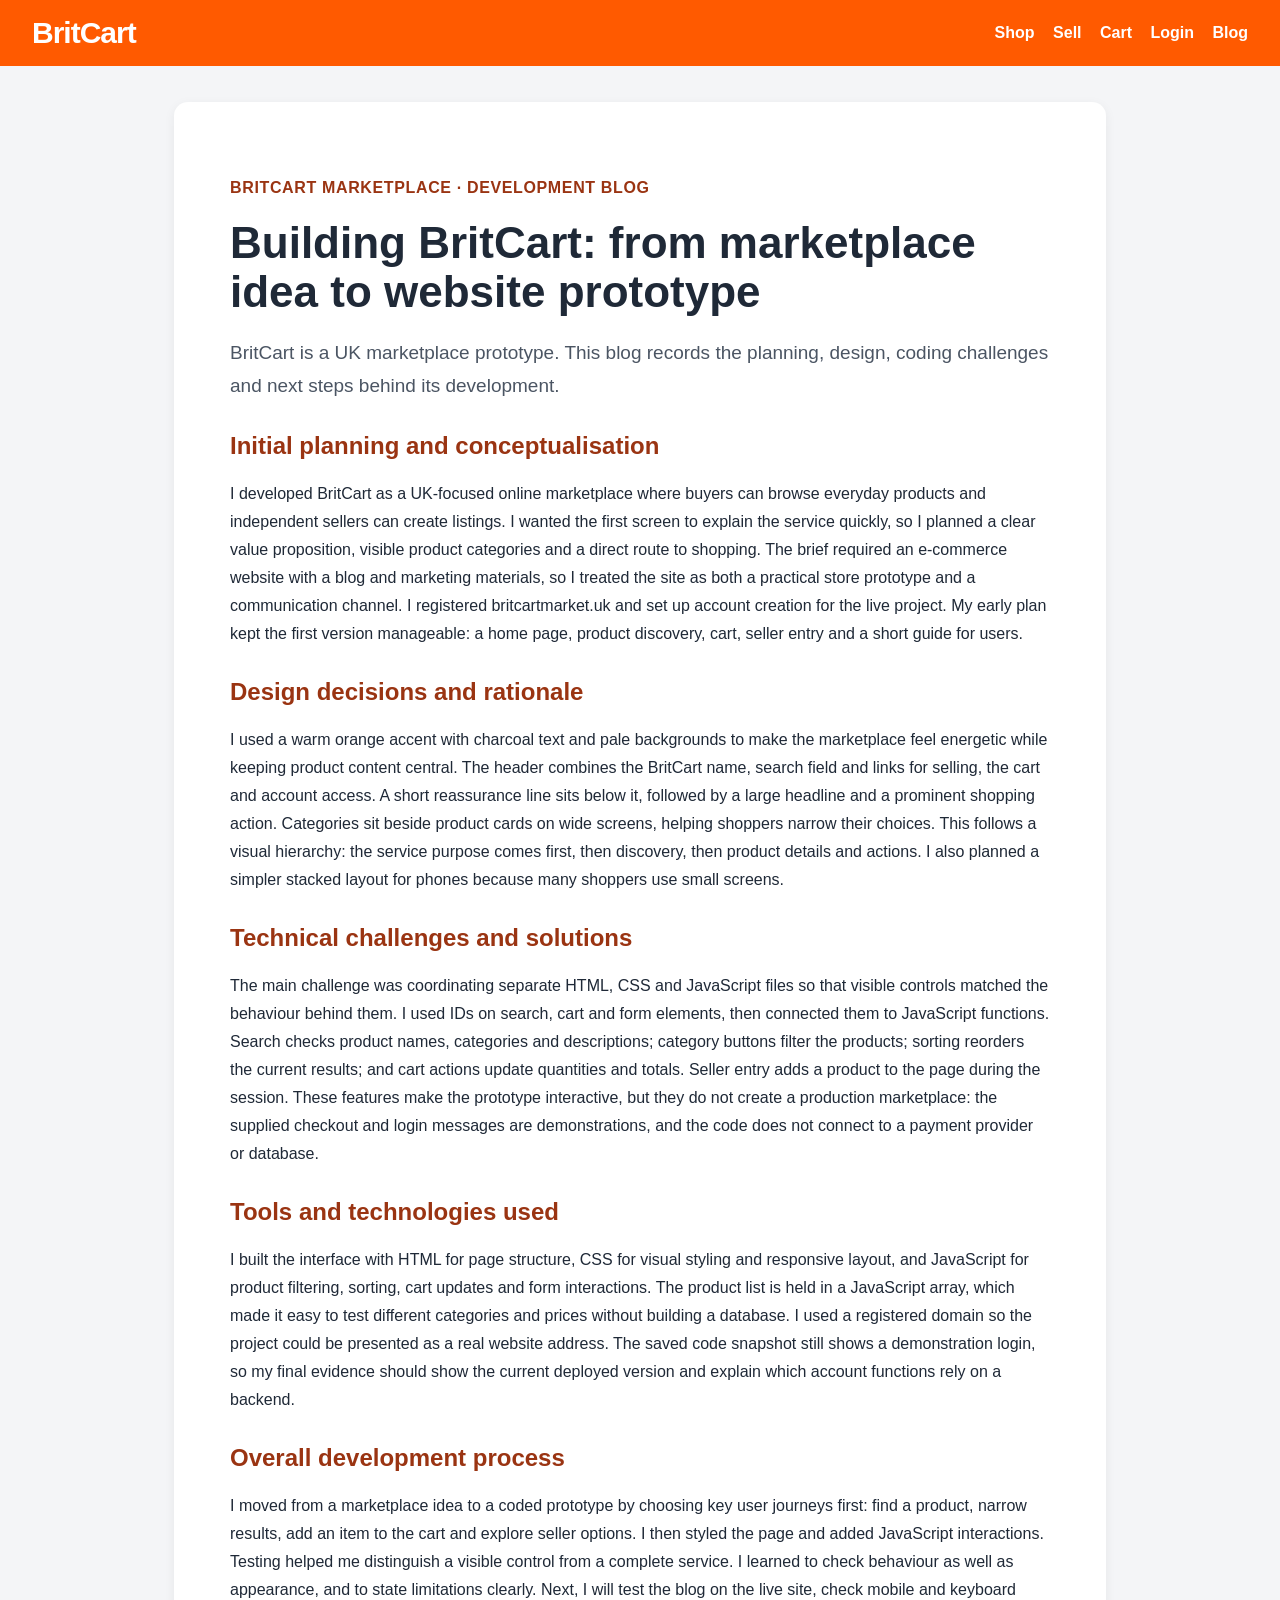
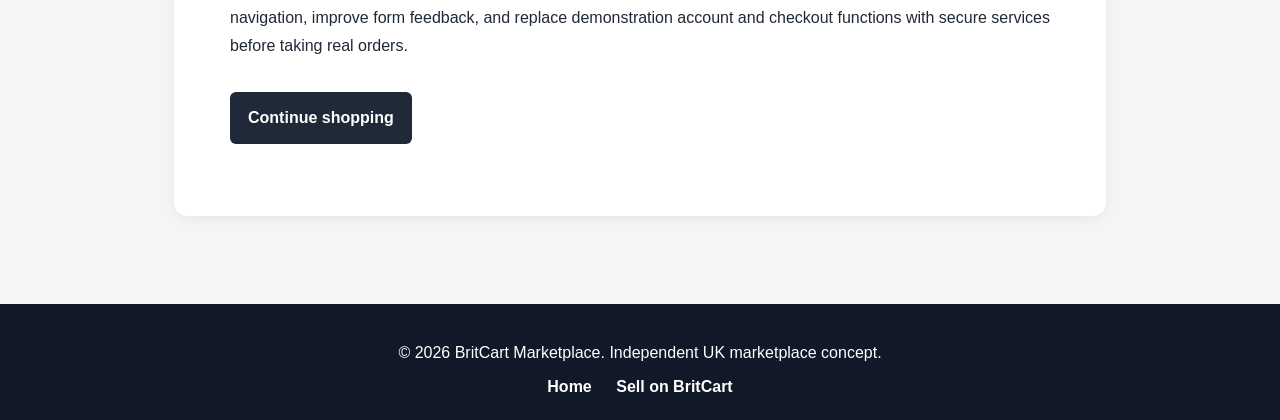
<file: blog.html>
<!DOCTYPE html>
<html lang="en">
<head>
  <meta charset="UTF-8" />
  <meta name="viewport" content="width=device-width, initial-scale=1.0" />
  <meta name="description" content="The planning, design decisions and development process behind BritCart Marketplace." />
  <title>Blog | BritCart Marketplace</title>
  <link rel="stylesheet" href="style.css" />
</head>
<body>
  <header class="top-header blog-header">
    <a class="logo" href="index.html">BritCart</a>
    <nav class="top-nav" aria-label="Main navigation">
      <a href="index.html#products">Shop</a>
      <a href="index.html#seller">Sell</a>
      <a href="index.html#cart">Cart</a>
      <a href="index.html#login">Login</a>
      <a href="blog.html" aria-current="page">Blog</a>
    </nav>
  </header>

  <main class="blog-page">
    <article class="blog-article">
      <p class="journal-eyebrow">BritCart Marketplace · Development blog</p>
      <h1>Building BritCart: from marketplace idea to website prototype</h1>
      <p class="blog-lead">BritCart is a UK marketplace prototype. This blog records the planning, design, coding challenges and next steps behind its development.</p>

      <section>
        <h2>Initial planning and conceptualisation</h2>
        <p>I developed BritCart as a UK-focused online marketplace where buyers can browse everyday products and independent sellers can create listings. I wanted the first screen to explain the service quickly, so I planned a clear value proposition, visible product categories and a direct route to shopping. The brief required an e-commerce website with a blog and marketing materials, so I treated the site as both a practical store prototype and a communication channel. I registered britcartmarket.uk and set up account creation for the live project. My early plan kept the first version manageable: a home page, product discovery, cart, seller entry and a short guide for users.</p>
      </section>

      <section>
        <h2>Design decisions and rationale</h2>
        <p>I used a warm orange accent with charcoal text and pale backgrounds to make the marketplace feel energetic while keeping product content central. The header combines the BritCart name, search field and links for selling, the cart and account access. A short reassurance line sits below it, followed by a large headline and a prominent shopping action. Categories sit beside product cards on wide screens, helping shoppers narrow their choices. This follows a visual hierarchy: the service purpose comes first, then discovery, then product details and actions. I also planned a simpler stacked layout for phones because many shoppers use small screens.</p>
      </section>

      <section>
        <h2>Technical challenges and solutions</h2>
        <p>The main challenge was coordinating separate HTML, CSS and JavaScript files so that visible controls matched the behaviour behind them. I used IDs on search, cart and form elements, then connected them to JavaScript functions. Search checks product names, categories and descriptions; category buttons filter the products; sorting reorders the current results; and cart actions update quantities and totals. Seller entry adds a product to the page during the session. These features make the prototype interactive, but they do not create a production marketplace: the supplied checkout and login messages are demonstrations, and the code does not connect to a payment provider or database.</p>
      </section>

      <section>
        <h2>Tools and technologies used</h2>
        <p>I built the interface with HTML for page structure, CSS for visual styling and responsive layout, and JavaScript for product filtering, sorting, cart updates and form interactions. The product list is held in a JavaScript array, which made it easy to test different categories and prices without building a database. I used a registered domain so the project could be presented as a real website address. The saved code snapshot still shows a demonstration login, so my final evidence should show the current deployed version and explain which account functions rely on a backend.</p>
      </section>

      <section>
        <h2>Overall development process</h2>
        <p>I moved from a marketplace idea to a coded prototype by choosing key user journeys first: find a product, narrow results, add an item to the cart and explore seller options. I then styled the page and added JavaScript interactions. Testing helped me distinguish a visible control from a complete service. I learned to check behaviour as well as appearance, and to state limitations clearly. Next, I will test the blog on the live site, check mobile and keyboard navigation, improve form feedback, and replace demonstration account and checkout functions with secure services before taking real orders.</p>
      </section>

      <p class="blog-back"><a class="hero-btn" href="index.html#products">Continue shopping</a></p>
    </article>
  </main>

  <footer>
    <p>© 2026 BritCart Marketplace. Independent UK marketplace concept.</p>
    <div class="social-links">
      <a href="index.html">Home</a>
      <a href="index.html#seller">Sell on BritCart</a>
    </div>
  </footer>
</body>
</html>
</file>
<file: style.css>
* {
  box-sizing: border-box;
}

body {
  margin: 0;
  font-family: Arial, Helvetica, sans-serif;
  background: #f4f5f7;
  color: #1f2937;
}

.top-header {
  background: #ff5a00;
  color: #fff;
  display: flex;
  align-items: center;
  gap: 24px;
  padding: 16px 32px;
  position: sticky;
  top: 0;
  z-index: 10;
}

.logo {
  font-size: 30px;
  font-weight: 800;
  letter-spacing: -1px;
}

.search-box {
  flex: 1;
  display: flex;
  background: #fff;
  border-radius: 8px;
  overflow: hidden;
}

.search-box input {
  flex: 1;
  border: none;
  padding: 13px;
  font-size: 15px;
  outline: none;
}

.search-box button,
.sidebar button,
.checkout-btn,
.seller-form button,
.hero-btn,
.card button {
  border: none;
  background: #1f2937;
  color: white;
  padding: 12px 18px;
  cursor: pointer;
  font-weight: bold;
  text-decoration: none;
  border-radius: 6px;
}

.search-box button {
  border-radius: 0;
}

.top-nav a {
  color: white;
  text-decoration: none;
  margin-left: 14px;
  font-weight: bold;
}

#cartCount {
  background: #1f2937;
  padding: 3px 7px;
  border-radius: 20px;
}

.promo-bar {
  background: #fff3e8;
  color: #9a3412;
  text-align: center;
  padding: 10px;
  font-weight: bold;
}

.hero {
  min-height: 280px;
  display: flex;
  align-items: center;
  padding: 50px 8%;
  background: linear-gradient(120deg, #ffffff, #ffe2cc);
}

.hero h1 {
  font-size: 44px;
  max-width: 650px;
  margin: 0 0 12px;
}

.hero p {
  font-size: 18px;
  margin-bottom: 28px;
}

.layout {
  display: grid;
  grid-template-columns: 240px 1fr;
  gap: 28px;
  padding: 30px 8%;
}

.sidebar {
  background: white;
  border-radius: 14px;
  padding: 20px;
  height: fit-content;
  box-shadow: 0 3px 12px rgba(0,0,0,0.06);
}

.sidebar button {
  display: block;
  width: 100%;
  margin-bottom: 10px;
  background: #f3f4f6;
  color: #111827;
  text-align: left;
}

.sidebar button:hover {
  background: #ffedd5;
}

.section-title {
  display: flex;
  justify-content: space-between;
  align-items: center;
  margin-bottom: 18px;
}

.section-title h2 {
  margin: 0;
}

.section-title select {
  padding: 10px;
  border-radius: 8px;
  border: 1px solid #ddd;
}

.product-grid {
  display: grid;
  grid-template-columns: repeat(auto-fill, minmax(230px, 1fr));
  gap: 22px;
}

.card {
  background: white;
  border-radius: 14px;
  padding: 14px;
  box-shadow: 0 3px 12px rgba(0,0,0,0.07);
  transition: 0.2s;
}

.card:hover {
  transform: translateY(-3px);
}

.card img {
  width: 100%;
  height: 170px;
  object-fit: cover;
  border-radius: 10px;
  background: #e5e7eb;
}

.card h3 {
  min-height: 48px;
  margin-bottom: 6px;
}

.category {
  color: #6b7280;
  font-size: 14px;
}

.price {
  font-size: 24px;
  font-weight: 800;
  color: #ff5a00;
}

.description {
  font-size: 14px;
  color: #4b5563;
  min-height: 42px;
}

.card button {
  width: 100%;
  background: #ff5a00;
}

.cart-panel,
.seller-panel,
.info-section {
  margin: 30px 8%;
  background: white;
  border-radius: 14px;
  padding: 24px;
  box-shadow: 0 3px 12px rgba(0,0,0,0.06);
}

.cart-item {
  display: flex;
  justify-content: space-between;
  padding: 12px 0;
  border-bottom: 1px solid #e5e7eb;
}

.cart-total {
  font-size: 24px;
  font-weight: 800;
  margin: 18px 0;
}

.checkout-btn {
  background: #16a34a;
}

.seller-form {
  display: grid;
  grid-template-columns: repeat(2, 1fr);
  gap: 14px;
}

.seller-form input,
.seller-form textarea {
  padding: 13px;
  border: 1px solid #d1d5db;
  border-radius: 8px;
  font-size: 15px;
}

.seller-form textarea {
  grid-column: span 2;
  min-height: 90px;
}

.seller-form button {
  background: #ff5a00;
  grid-column: span 2;
}

.info-section {
  display: grid;
  grid-template-columns: repeat(3, 1fr);
  gap: 20px;
}

.info-section div {
  background: #f9fafb;
  border-radius: 12px;
  padding: 18px;
}



.admin-panel,
.login-panel {
  margin: 30px 8%;
  background: white;
  border-radius: 14px;
  padding: 24px;
  box-shadow: 0 3px 12px rgba(0, 0, 0, 0.06);
}

.admin-stats {
  display: grid;
  grid-template-columns: repeat(4, 1fr);
  gap: 18px;
  margin-top: 20px;
}

.admin-card {
  background: #fff3e8;
  border-radius: 12px;
  padding: 20px;
  text-align: center;
}

.admin-card h3 {
  margin-top: 0;
  font-size: 16px;
}

.admin-card p {
  margin-bottom: 0;
  color: #ff5a00;
  font-size: 28px;
  font-weight: bold;
}

.admin-actions {
  margin-top: 24px;
  background: #f9fafb;
  border-radius: 12px;
  padding: 20px;
}

.admin-actions button {
  border: none;
  background: #16a34a;
  color: white;
  padding: 11px 18px;
  border-radius: 6px;
  cursor: pointer;
  font-weight: bold;
  margin-right: 8px;
}

.admin-actions .remove-btn {
  background: #dc2626;
}

.login-form {
  display: grid;
  gap: 14px;
  max-width: 500px;
}

.login-form input {
  padding: 13px;
  border: 1px solid #d1d5db;
  border-radius: 8px;
  font-size: 15px;
}

.login-form button {
  border: none;
  background: #ff5a00;
  color: white;
  padding: 13px;
  border-radius: 8px;
  font-weight: bold;
  cursor: pointer;
}

.social-links {
  margin-top: 14px;
}

.social-links a {
  color: white;
  text-decoration: none;
  margin: 0 10px;
  font-weight: bold;
}

.social-links a:hover {
  color: #ff5a00;
}

footer {
  background: #111827;
  color: white;
  text-align: center;
  padding: 24px;
  margin-top: 40px;
}

/* Blog */
.logo {
  color: inherit;
  text-decoration: none;
}

.journal-teaser {
  padding: 32px 8%;
}

.journal-teaser > div {
  max-width: 980px;
  margin: 0 auto;
  padding: 28px;
  background: white;
  border-radius: 14px;
  box-shadow: 0 3px 12px rgba(0, 0, 0, 0.06);
}

.journal-teaser h2 {
  margin: 4px 0 10px;
}

.journal-teaser .hero-btn {
  display: inline-block;
  margin-top: 8px;
}

.journal-eyebrow {
  color: #9a3412;
  font-weight: 700;
  letter-spacing: 0.04em;
  text-transform: uppercase;
}

.blog-header {
  justify-content: space-between;
}

.blog-page {
  max-width: 980px;
  margin: 36px auto;
  padding: 0 24px 48px;
}

.blog-article {
  background: white;
  border-radius: 14px;
  padding: clamp(24px, 5vw, 56px);
  box-shadow: 0 3px 12px rgba(0, 0, 0, 0.06);
}

.blog-article h1 {
  margin: 8px 0 14px;
  font-size: clamp(30px, 5vw, 44px);
  line-height: 1.12;
}

.blog-article h2 {
  margin-top: 30px;
  color: #9a3412;
}

.blog-article p {
  line-height: 1.75;
}

.blog-lead {
  font-size: 19px;
  color: #4b5563;
}

.blog-back {
  margin-top: 32px;
}

.blog-back a {
  display: inline-block;
}

@media (max-width: 850px) {
  .top-header {
    flex-direction: column;
    align-items: stretch;
  }

  .layout {
    grid-template-columns: 1fr;
  }

  .seller-form,
  .info-section,
  .admin-stats {
    grid-template-columns: 1fr;
  }

  .seller-form textarea,
  .seller-form button {
    grid-column: span 1;
  }

  .hero h1 {
    font-size: 34px;
  }

  .journal-teaser {
    padding: 24px 5%;
  }

  .journal-teaser > div {
    padding: 22px;
  }

  .blog-page {
    margin-top: 20px;
    padding: 0 14px 32px;
  }

  .blog-article {
    padding: 22px;
  }
}
</file>
